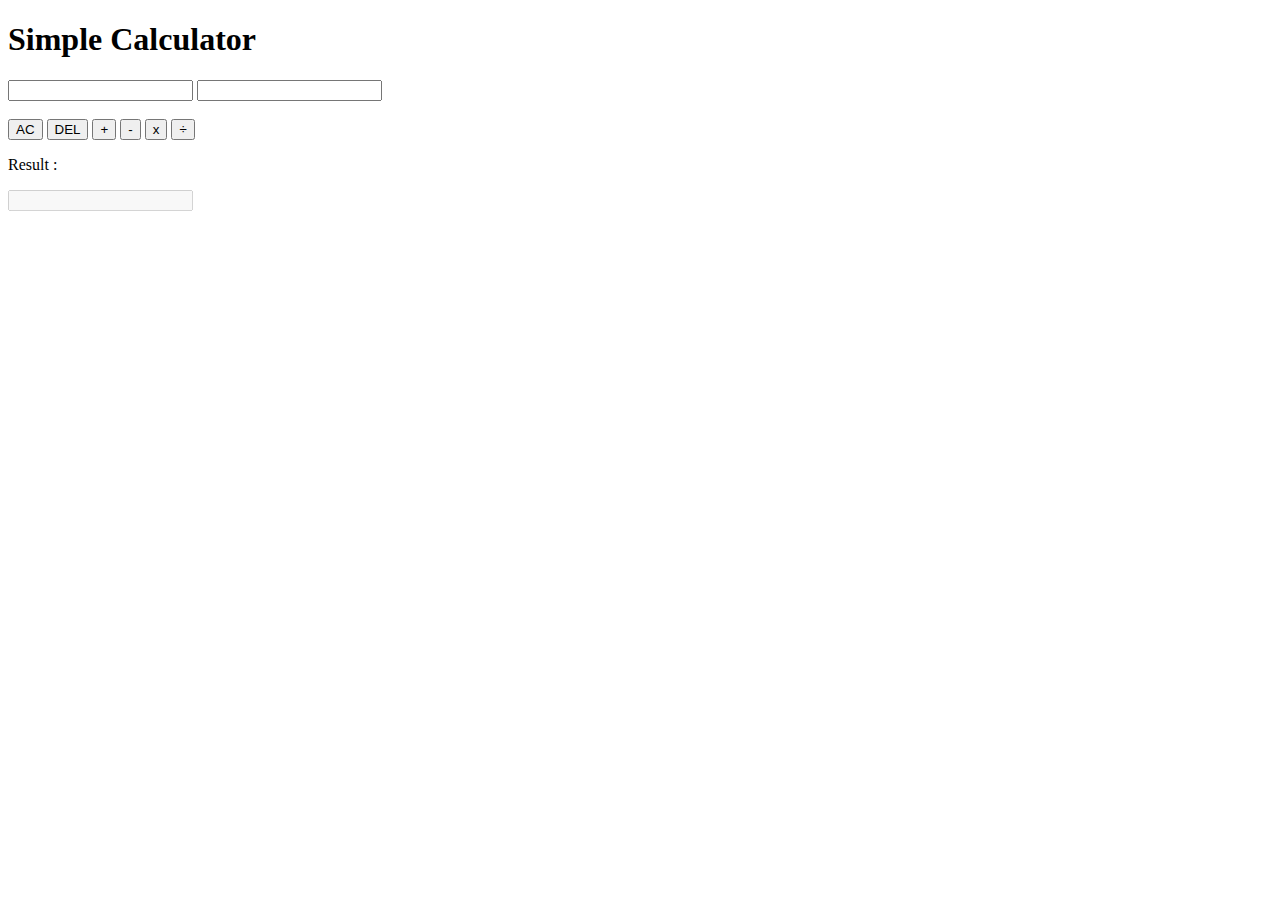
<file: calculator.html>
<!DOCTYPE html>
<html lang="en">
<head>
    <meta charset="UTF-8">
    <meta name="viewport" content="width=device-width, initial-scale=1.0">
    <title>Simple Calculator</title>
</head>
<body>
    <h1>Simple Calculator</h1>
    <div class="Calculator-Frame">
        <input type="text" id="input1" title="Enter first input:" oninput="this.value = this.value.replace(/[^0-9.]/g, '');">
        <input type="text" id="input2" title="Enter second input:" oninput="this.value = this.value.replace(/[^0-9.]/g, '');">
        <br><br>
        <button onclick="clearInputs()">AC</button>
        <button onclick="deleteLastDigit()">DEL</button>
        <button onclick="add()">+</button>
        <button onclick="subtract()">-</button>
        <button onclick="multiply()">x</button>
        <button onclick="divide()">÷</button>
    </div>
    <p>Result : </p>
    <input type="number" id="result" disabled>
    <script>
        function clearInputs() {
            document.getElementById("input1").value = "";
            document.getElementById("input2").value = "";
            document.getElementById("result").value = "0";
        }

        function deleteLastDigit() {
            const input1 = document.getElementById("input1");
            const input2 = document.getElementById("input2");

            input1.value = input1.value.slice(0, -1);
            input2.value = input2.value.slice(0, -1);
        }

        function add() {
            const input1 = parseFloat(document.getElementById("input1").value) || 0;
            const input2 = parseFloat(document.getElementById("input2").value) || 0;
            const result = input1 + input2;

            document.getElementById("result").value = result;
        }

        function subtract() {
            const input1 = parseFloat(document.getElementById("input1").value) || 0;
            const input2 = parseFloat(document.getElementById("input2").value) || 0;
            const result = input1 - input2;

            document.getElementById("result").value = result;
        }

        function multiply() {
            const input1 = parseFloat(document.getElementById("input1").value) || 0;
            const input2 = parseFloat(document.getElementById("input2").value) || 0;
            const result = input1 * input2;

            document.getElementById("result").value = result;
        }

        function divide() {
            const input1 = parseFloat(document.getElementById("input1").value) || 0;
            const input2 = parseFloat(document.getElementById("input2").value) || 0;
            if (input2 === 0) {
                document.getElementById("result").value = "Cannot divide by zero";
            } else {
                const result = input1 / input2;
                document.getElementById("result").value = result;
            }
        }
    </script>
</body>
</html>
</file>
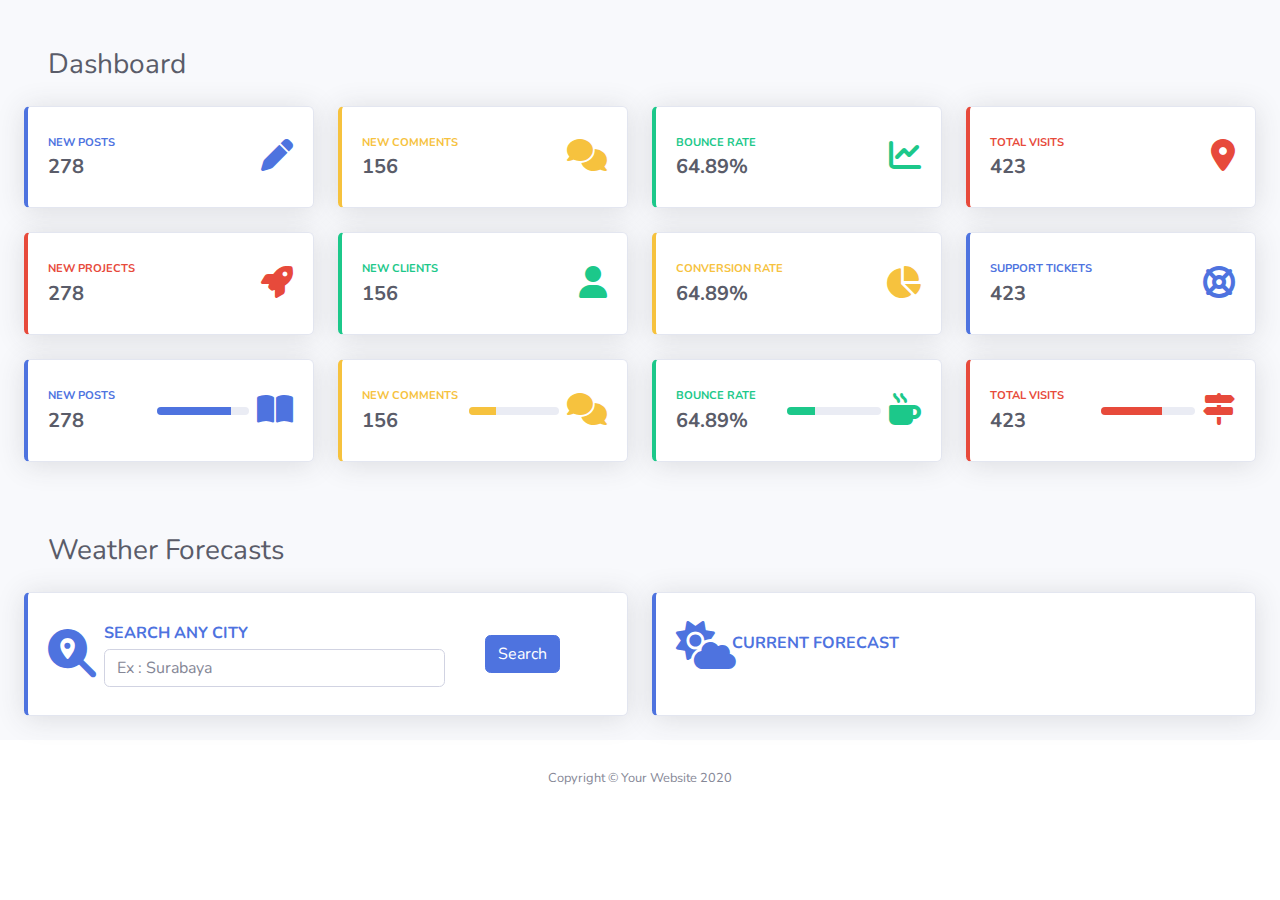
<file: Trial_Dashboard_Bootstrap/startbootstrap-sb-admin-2-gh-pages/cards.html>
<!DOCTYPE html>
<html lang="en">

<head>

    <meta charset="utf-8">
    <meta http-equiv="X-UA-Compatible" content="IE=edge">
    <meta name="viewport" content="width=device-width, initial-scale=1, shrink-to-fit=no">
    <meta name="description" content="">
    <meta name="author" content="">

    <title>SB Admin 2 - Cards</title>

   <link href="https://cdnjs.cloudflare.com/ajax/libs/font-awesome/6.4.2/css/all.min.css" rel="stylesheet" type="text/css">
    <link
        href="https://fonts.googleapis.com/css?family=Nunito:200,200i,300,300i,400,400i,600,600i,700,700i,800,800i,900,900i"
        rel="stylesheet">
    <link href="css/sb-admin-2.min.css" rel="stylesheet">

</head>

<body id="page-top">
    <div id="wrapper">
        <div id="content-wrapper" class="d-flex flex-column">
            <div id="content">
                <div class="container-fluid">
                    <div class="d-sm-flex align-items-center justify-content-between mb-4">
                        <h1 class="h3 mb-0 pt-5 pl-4 text-gray-800">Dashboard</h1>
                    </div>
                    <div class="row">
                        <div class="col-xl-3 col-md-6 mb-4">
                            <div class="card border-left-primary shadow h-100 py-2">
                                <div class="card-body">
                                    <div class="row no-gutters align-items-center">
                                        <div class="col mr-2">
                                            <div class="text-xs font-weight-bold text-primary text-uppercase mb-1">
                                                New Posts</div>
                                            <div class="h5 mb-0 font-weight-bold text-gray-800">278</div>
                                        </div>
                                        <div class="col-auto">
                                            <i class="fas fa-pen fa-2x text-primary"></i>
                                        </div>
                                    </div>
                                </div>
                            </div>
                        </div>
                        <div class="col-xl-3 col-md-6 mb-4">
                            <div class="card border-left-warning shadow h-100 py-2">
                                <div class="card-body">
                                    <div class="row no-gutters align-items-center">
                                        <div class="col mr-2">
                                            <div class="text-xs font-weight-bold text-warning text-uppercase mb-1">
                                                New Comments</div>
                                            <div class="h5 mb-0 font-weight-bold text-gray-800">156</div>
                                        </div>
                                        <div class="col-auto">
                                            <i class="fas fa-comments fa-2x text-warning"></i>
                                        </div>
                                    </div>
                                </div>
                            </div>
                        </div>
                        <div class="col-xl-3 col-md-6 mb-4">
                            <div class="card border-left-success shadow h-100 py-2">
                                <div class="card-body">
                                    <div class="row no-gutters align-items-center">
                                        <div class="col mr-2">
                                            <div class="text-xs font-weight-bold text-success text-uppercase mb-1">Bounce Rate
                                            </div>
                                            <div class="row no-gutters align-items-center">
                                                <div class="col-auto">
                                                    <div class="h5 mb-0 mr-3 font-weight-bold text-gray-800">64.89%</div>
                                                </div>
                                            </div>
                                        </div>
                                        <div class="col-auto">
                                            <i class="fas fa-chart-line fa-2x text-success"></i>
                                        </div>
                                    </div>
                                </div>
                            </div>
                        </div>
                        <div class="col-xl-3 col-md-6 mb-4">
                            <div class="card border-left-danger shadow h-100 py-2">
                                <div class="card-body">
                                    <div class="row no-gutters align-items-center">
                                        <div class="col mr-2">
                                            <div class="text-xs font-weight-bold text-danger text-uppercase mb-1">
                                                Total Visits</div>
                                            <div class="h5 mb-0 font-weight-bold text-gray-800">423</div>
                                        </div>
                                        <div class="col-auto">
                                            <i class="fas fa-location-dot fa-2x text-danger"></i>
                                        </div>
                                    </div>
                                </div>
                            </div>
                        </div>
                        <div class="col-xl-3 col-md-6 mb-4">
                            <div class="card border-left-danger shadow h-100 py-2">
                                <div class="card-body">
                                    <div class="row no-gutters align-items-center">
                                        <div class="col mr-2">
                                            <div class="text-xs font-weight-bold text-danger text-uppercase mb-1">
                                                New Projects</div>
                                            <div class="h5 mb-0 font-weight-bold text-gray-800">278</div>
                                        </div>
                                        <div class="col-auto">
                                            <i class="fas fa-rocket fa-2x text-danger"></i>
                                        </div>
                                    </div>
                                </div>
                            </div>
                        </div>
                        <div class="col-xl-3 col-md-6 mb-4">
                            <div class="card border-left-success shadow h-100 py-2">
                                <div class="card-body">
                                    <div class="row no-gutters align-items-center">
                                        <div class="col mr-2">
                                            <div class="text-xs font-weight-bold text-success text-uppercase mb-1">
                                                New Clients</div>
                                            <div class="h5 mb-0 font-weight-bold text-gray-800">156</div>
                                        </div>
                                        <div class="col-auto">
                                            <i class="fas fa-user fa-2x text-success"></i>
                                        </div>
                                    </div>
                                </div>
                            </div>
                        </div>
                        <div class="col-xl-3 col-md-6 mb-4">
                            <div class="card border-left-warning shadow h-100 py-2">
                                <div class="card-body">
                                    <div class="row no-gutters align-items-center">
                                        <div class="col mr-2">
                                            <div class="text-xs font-weight-bold text-warning text-uppercase mb-1">
                                                Conversion Rate</div>
                                            <div class="h5 mb-0 font-weight-bold text-gray-800">64.89%</div>
                                        </div>
                                        <div class="col-auto">
                                            <i class="fas fa-chart-pie fa-2x text-warning"></i>
                                        </div>
                                    </div>
                                </div>
                            </div>
                        </div>
                        <div class="col-xl-3 col-md-6 mb-4">
                            <div class="card border-left-primary shadow h-100 py-2">
                                <div class="card-body">
                                    <div class="row no-gutters align-items-center">
                                        <div class="col mr-2">
                                            <div class="text-xs font-weight-bold text-primary text-uppercase mb-1">
                                                Support Tickets</div>
                                            <div class="h5 mb-0 font-weight-bold text-gray-800">423</div>
                                        </div>
                                        <div class="col-auto">
                                            <i class="fas fa-life-ring fa-2x text-primary"></i>
                                        </div>
                                    </div>
                                </div>
                            </div>
                        </div>
                        <div class="col-xl-3 col-md-6 mb-4">
                            <div class="card border-left-primary shadow h-100 py-2">
                                <div class="card-body">
                                    <div class="row no-gutters align-items-center">
                                        <div class="col mr-2">
                                            <div class="text-xs font-weight-bold text-primary text-uppercase mb-1">
                                                New Posts</div>
                                            <div class="h5 mb-0 font-weight-bold text-gray-800">278</div>
                                        </div>
                                        <div class="col">
                                            <div class="progress progress-sm mr-2">
                                                <div class="progress-bar bg-primary" role="progressbar"
                                                    style="width: 80%" aria-valuenow="50" aria-valuemin="0"
                                                    aria-valuemax="100"></div>
                                            </div>
                                        </div>
                                        <div class="col-auto">
                                            <i class="fas fa-book-open fa-2x text-primary"></i>
                                        </div>
                                    </div>
                                </div>
                            </div>
                        </div>
                        <div class="col-xl-3 col-md-6 mb-4">
                            <div class="card border-left-warning shadow h-100 py-2">
                                <div class="card-body">
                                    <div class="row no-gutters align-items-center">
                                        <div class="col mr-2">
                                            <div class="text-xs font-weight-bold text-warning text-uppercase mb-1">
                                                New Comments</div>
                                            <div class="h5 mb-0 font-weight-bold text-gray-800">156</div>
                                        </div>
                                        <div class="col">
                                            <div class="progress progress-sm mr-2">
                                                <div class="progress-bar bg-warning" role="progressbar"
                                                    style="width: 30%" aria-valuenow="50" aria-valuemin="0"
                                                    aria-valuemax="100"></div>
                                            </div>
                                        </div>
                                        <div class="col-auto">
                                            <i class="fas fa-comments fa-2x text-warning"></i>
                                        </div>
                                    </div>
                                </div>
                            </div>
                        </div>
                        <div class="col-xl-3 col-md-6 mb-4">
                            <div class="card border-left-success shadow h-100 py-2">
                                <div class="card-body">
                                    <div class="row no-gutters align-items-center">
                                        <div class="col mr-2">
                                            <div class="text-xs font-weight-bold text-success text-uppercase mb-1">
                                                Bounce Rate</div>
                                            <div class="h5 mb-0 font-weight-bold text-gray-800">64.89%</div>
                                        </div>
                                        <div class="col">
                                            <div class="progress progress-sm mr-2">
                                                <div class="progress-bar bg-success" role="progressbar"
                                                    style="width: 30%" aria-valuenow="50" aria-valuemin="0"
                                                    aria-valuemax="100"></div>
                                            </div>
                                        </div>
                                        <div class="col-auto">
                                            <i class="fas fa-mug-hot fa-2x text-success"></i>
                                        </div>
                                    </div>
                                </div>
                            </div>
                        </div>
                        <div class="col-xl-3 col-md-6 mb-4">
                            <div class="card border-left-danger shadow h-100 py-2">
                                <div class="card-body">
                                    <div class="row no-gutters align-items-center">
                                        <div class="col mr-2">
                                            <div class="text-xs font-weight-bold text-danger text-uppercase mb-1">
                                                Total Visits</div>
                                            <div class="h5 mb-0 font-weight-bold text-gray-800">423</div>
                                        </div>
                                        <div class="col">
                                            <div class="progress progress-sm mr-2">
                                                <div class="progress-bar bg-danger" role="progressbar"
                                                    style="width: 64.89%" aria-valuenow="50" aria-valuemin="0"
                                                    aria-valuemax="100"></div>
                                            </div>
                                        </div>
                                        <div class="col-auto">
                                            <i class="fas fa-signs-post fa-2x text-danger"></i>
                                        </div>
                                    </div>
                                </div>
                            </div>
                        </div>
                    </div>
                    <div class="d-sm-flex align-items-center justify-content-between mb-4">
                        <h1 class="h3 mb-0 pt-5 pl-4 text-gray-800">Weather Forecasts</h1>
                    </div>
                    <div class="row">
                        <div class="col-xl-6 col-md-6 mb-4">
                            <div class="card border-left-primary shadow h-100 py-2">
                                <div class="card-body">
                                    <div class="row no-gutters align-items-center">
                                        <div class="col-auto" style="width: 10%;">
                                            <i class="fas fa-magnifying-glass-location fa-3x text-primary"></i>
                                        </div>
                                        <div class="col-8 mr-2">
                                            <div class="text-s font-weight-bold text-primary text-uppercase mb-1">
                                                Search any city</div>
                                            <input class="form-control col-11 mr-sm-2" type="search" placeholder="Ex : Surabaya" aria-label="Search">
                                        </div>
                                        <div class="col-2 mr-2">
                                            <button id="submitCity" class="btn btn-primary">Search</button>
                                        </div>
                                    </div>
                                </div>
                            </div>
                        </div>
                        <div class="col-xl-6 col-md-6 mb-4">
                            <div class="card border-left-primary shadow h-100 py-2">
                                <div class="card-body">
                                    <div class="row no-gutters align-items-center">
                                        <div class="col-auto" style="width: 10%;">
                                            <i class="fas fa-cloud-sun fa-3x text-primary"></i>
                                        </div>
                                        <div class="col-8 mr-2">
                                            <div class="text-s font-weight-bold text-primary text-uppercase mb-1">
                                                Current Forecast</div>
                                        </div>
                                        <div id="currentWeather" class="col-12"></div>
                                    </div>
                                </div>
                            </div>
                        </div>
                    </div>
                </div>
            </div>
            <!-- Footer -->
            <footer class="sticky-footer bg-white">
                <div class="container my-auto">
                    <div class="copyright text-center my-auto">
                        <span>Copyright &copy; Your Website 2020</span>
                    </div>
                </div>
            </footer>
        </div>
    </div>
    <a class="scroll-to-top rounded" href="#page-top">
        <i class="fas fa-angle-up"></i>
    </a>

    <!-- Logout Modal-->
    <div class="modal fade" id="logoutModal" tabindex="-1" role="dialog" aria-labelledby="exampleModalLabel"
        aria-hidden="true">
        <div class="modal-dialog" role="document">
            <div class="modal-content">
                <div class="modal-header">
                    <h5 class="modal-title" id="exampleModalLabel">Ready to Leave?</h5>
                    <button class="close" type="button" data-dismiss="modal" aria-label="Close">
                        <span aria-hidden="true">×</span>
                    </button>
                </div>
                <div class="modal-body">Select "Logout" below if you are ready to end your current session.</div>
                <div class="modal-footer">
                    <button class="btn btn-secondary" type="button" data-dismiss="modal">Cancel</button>
                    <a class="btn btn-primary" href="login.html">Logout</a>
                </div>
            </div>
        </div>
    </div>

    <!-- Bootstrap core JavaScript-->
    <script src="vendor/jquery/jquery.min.js"></script>
    <script src="vendor/bootstrap/js/bootstrap.bundle.min.js"></script>

    <!-- Core plugin JavaScript-->
    <script src="vendor/jquery-easing/jquery.easing.min.js"></script>

    <!-- Custom scripts for all pages-->
    <script src="js/sb-admin-2.min.js"></script>

    <script>
        $(document).ready(function () {
            $("#submitCity").click(function () {
                return getWeather();
            });
        });
    
        function getWeather() {
            var city = $("#city").val();
    
            if (city !== '') {
                $.ajax({
                    url: 'http://api.openweathermap.org/data/2.5/weather?q=' + city + "&units=metric" + "&APPID=c10bb3bd22f90d636baa008b1529ee25",
                    type: "GET",
                    dataType: "jsonp",
                    success: function (data) {
                        var widget = showResults(data);
    
                        $("#showWeather").html(widget);
    
                        $("#city").val('');
                    }
                });
            } else {
                $("#error").html("<div class='alert alert-danger' id='errorCity'><a href='#' class='close' data-dismiss='alert' aria-label='close'>&times;</a>City field cannot be empty</div>");
            }
        }
    
        function showCurrentWeather(data) {
            const temperature = data.main.temp;
            const weatherDescription = data.weather[0].description;

    const currentWeatherHTML = `
        <h3><strong>Temperature</strong>: ${temperature} &deg;C</h3>
        <h3><strong>Description</strong>: ${weatherDescription}</h3>
    `;

    $("#currentWeather").html(currentWeatherHTML);
}

// Modify the success callback in the getWeather function
success: function (data) {
    var widget = showResults(data);

    $("#showWeather").html(widget);

    // Call the function to display current weather in the "Current Forecast" section
    showCurrentWeather(data);

    $("#city").val('');
}

    </script>
    
</body>

</html>
</file>
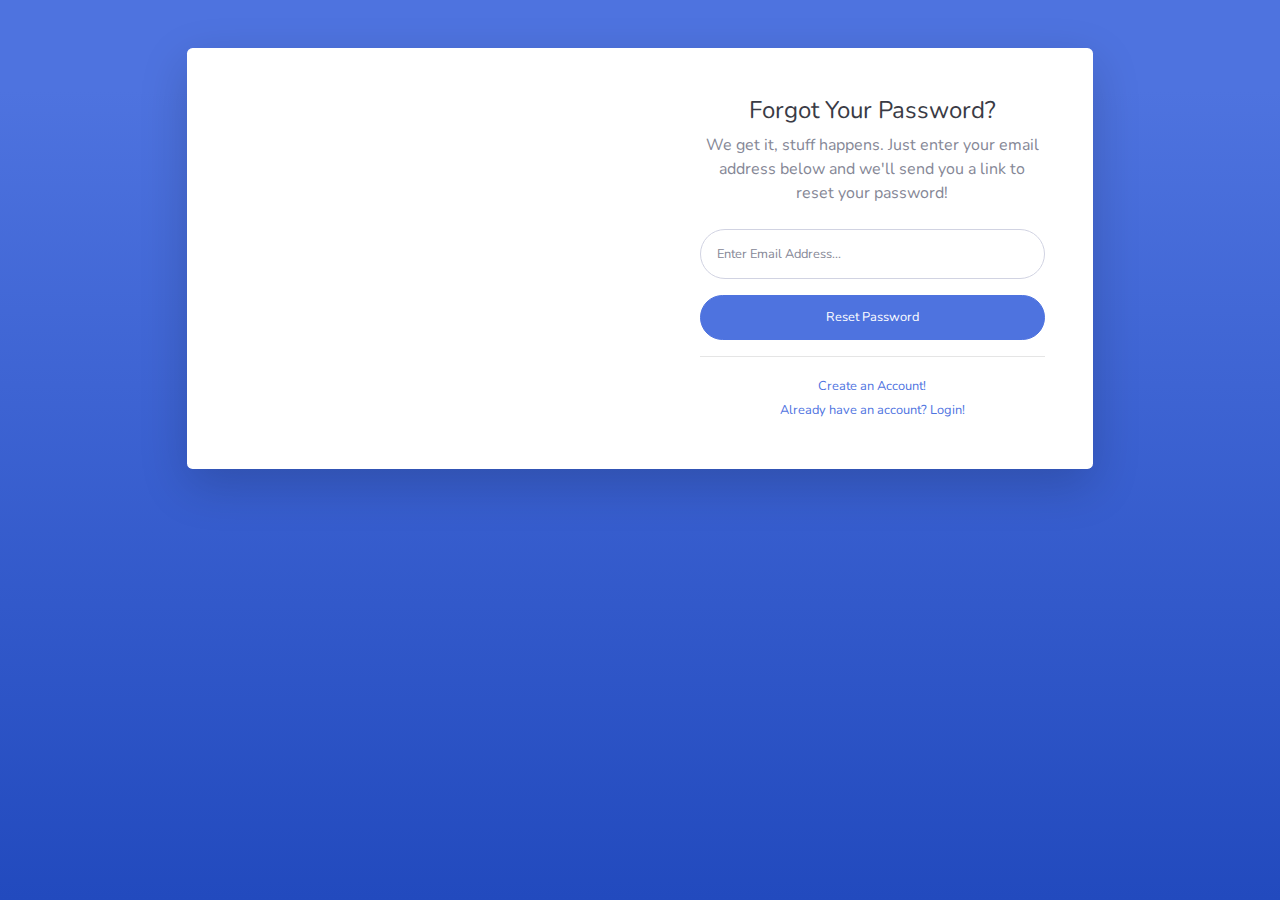
<file: Trial_Dashboard_Bootstrap/startbootstrap-sb-admin-2-gh-pages/forgot-password.html>
<!DOCTYPE html>
<html lang="en">

<head>

    <meta charset="utf-8">
    <meta http-equiv="X-UA-Compatible" content="IE=edge">
    <meta name="viewport" content="width=device-width, initial-scale=1, shrink-to-fit=no">
    <meta name="description" content="">
    <meta name="author" content="">

    <title>SB Admin 2 - Forgot Password</title>

    <!-- Custom fonts for this template-->
    <link href="vendor/fontawesome-free/css/all.min.css" rel="stylesheet" type="text/css">
    <link
        href="https://fonts.googleapis.com/css?family=Nunito:200,200i,300,300i,400,400i,600,600i,700,700i,800,800i,900,900i"
        rel="stylesheet">

    <!-- Custom styles for this template-->
    <link href="css/sb-admin-2.min.css" rel="stylesheet">

</head>

<body class="bg-gradient-primary">

    <div class="container">

        <!-- Outer Row -->
        <div class="row justify-content-center">

            <div class="col-xl-10 col-lg-12 col-md-9">

                <div class="card o-hidden border-0 shadow-lg my-5">
                    <div class="card-body p-0">
                        <!-- Nested Row within Card Body -->
                        <div class="row">
                            <div class="col-lg-6 d-none d-lg-block bg-password-image"></div>
                            <div class="col-lg-6">
                                <div class="p-5">
                                    <div class="text-center">
                                        <h1 class="h4 text-gray-900 mb-2">Forgot Your Password?</h1>
                                        <p class="mb-4">We get it, stuff happens. Just enter your email address below
                                            and we'll send you a link to reset your password!</p>
                                    </div>
                                    <form class="user">
                                        <div class="form-group">
                                            <input type="email" class="form-control form-control-user"
                                                id="exampleInputEmail" aria-describedby="emailHelp"
                                                placeholder="Enter Email Address...">
                                        </div>
                                        <a href="login.html" class="btn btn-primary btn-user btn-block">
                                            Reset Password
                                        </a>
                                    </form>
                                    <hr>
                                    <div class="text-center">
                                        <a class="small" href="register.html">Create an Account!</a>
                                    </div>
                                    <div class="text-center">
                                        <a class="small" href="login.html">Already have an account? Login!</a>
                                    </div>
                                </div>
                            </div>
                        </div>
                    </div>
                </div>

            </div>

        </div>

    </div>

    <!-- Bootstrap core JavaScript-->
    <script src="vendor/jquery/jquery.min.js"></script>
    <script src="vendor/bootstrap/js/bootstrap.bundle.min.js"></script>

    <!-- Core plugin JavaScript-->
    <script src="vendor/jquery-easing/jquery.easing.min.js"></script>

    <!-- Custom scripts for all pages-->
    <script src="js/sb-admin-2.min.js"></script>

</body>

</html>
</file>
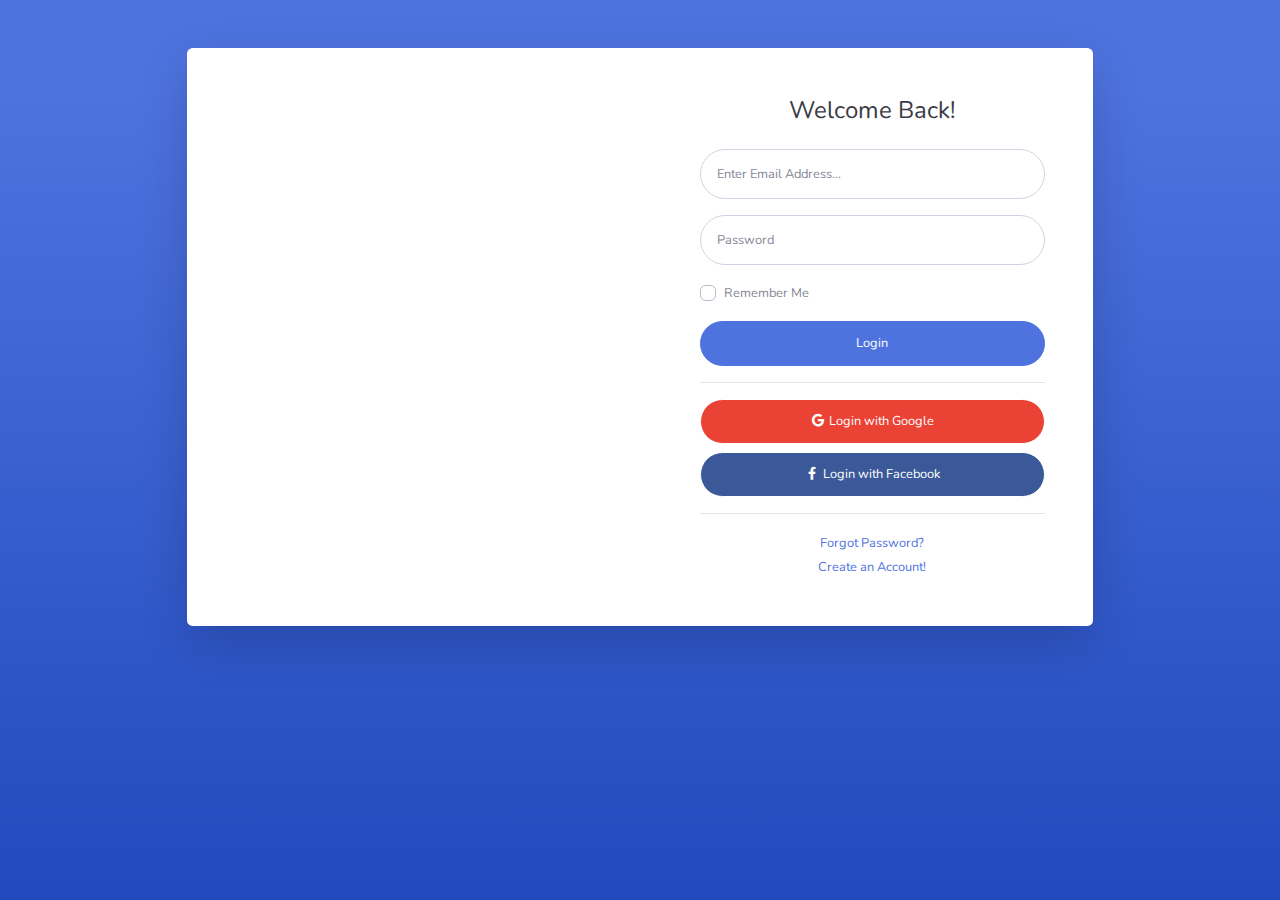
<file: Trial_Dashboard_Bootstrap/startbootstrap-sb-admin-2-gh-pages/login.html>
<!DOCTYPE html>
<html lang="en">

<head>

    <meta charset="utf-8">
    <meta http-equiv="X-UA-Compatible" content="IE=edge">
    <meta name="viewport" content="width=device-width, initial-scale=1, shrink-to-fit=no">
    <meta name="description" content="">
    <meta name="author" content="">

    <title>SB Admin 2 - Login</title>

    <!-- Custom fonts for this template-->
    <link href="vendor/fontawesome-free/css/all.min.css" rel="stylesheet" type="text/css">
    <link
        href="https://fonts.googleapis.com/css?family=Nunito:200,200i,300,300i,400,400i,600,600i,700,700i,800,800i,900,900i"
        rel="stylesheet">

    <!-- Custom styles for this template-->
    <link href="css/sb-admin-2.min.css" rel="stylesheet">

</head>

<body class="bg-gradient-primary">

    <div class="container">

        <!-- Outer Row -->
        <div class="row justify-content-center">

            <div class="col-xl-10 col-lg-12 col-md-9">

                <div class="card o-hidden border-0 shadow-lg my-5">
                    <div class="card-body p-0">
                        <!-- Nested Row within Card Body -->
                        <div class="row">
                            <div class="col-lg-6 d-none d-lg-block bg-login-image"></div>
                            <div class="col-lg-6">
                                <div class="p-5">
                                    <div class="text-center">
                                        <h1 class="h4 text-gray-900 mb-4">Welcome Back!</h1>
                                    </div>
                                    <form class="user">
                                        <div class="form-group">
                                            <input type="email" class="form-control form-control-user"
                                                id="exampleInputEmail" aria-describedby="emailHelp"
                                                placeholder="Enter Email Address...">
                                        </div>
                                        <div class="form-group">
                                            <input type="password" class="form-control form-control-user"
                                                id="exampleInputPassword" placeholder="Password">
                                        </div>
                                        <div class="form-group">
                                            <div class="custom-control custom-checkbox small">
                                                <input type="checkbox" class="custom-control-input" id="customCheck">
                                                <label class="custom-control-label" for="customCheck">Remember
                                                    Me</label>
                                            </div>
                                        </div>
                                        <a href="index.html" class="btn btn-primary btn-user btn-block">
                                            Login
                                        </a>
                                        <hr>
                                        <a href="index.html" class="btn btn-google btn-user btn-block">
                                            <i class="fab fa-google fa-fw"></i> Login with Google
                                        </a>
                                        <a href="index.html" class="btn btn-facebook btn-user btn-block">
                                            <i class="fab fa-facebook-f fa-fw"></i> Login with Facebook
                                        </a>
                                    </form>
                                    <hr>
                                    <div class="text-center">
                                        <a class="small" href="forgot-password.html">Forgot Password?</a>
                                    </div>
                                    <div class="text-center">
                                        <a class="small" href="register.html">Create an Account!</a>
                                    </div>
                                </div>
                            </div>
                        </div>
                    </div>
                </div>

            </div>

        </div>

    </div>

    <!-- Bootstrap core JavaScript-->
    <script src="vendor/jquery/jquery.min.js"></script>
    <script src="vendor/bootstrap/js/bootstrap.bundle.min.js"></script>

    <!-- Core plugin JavaScript-->
    <script src="vendor/jquery-easing/jquery.easing.min.js"></script>

    <!-- Custom scripts for all pages-->
    <script src="js/sb-admin-2.min.js"></script>

</body>

</html>
</file>
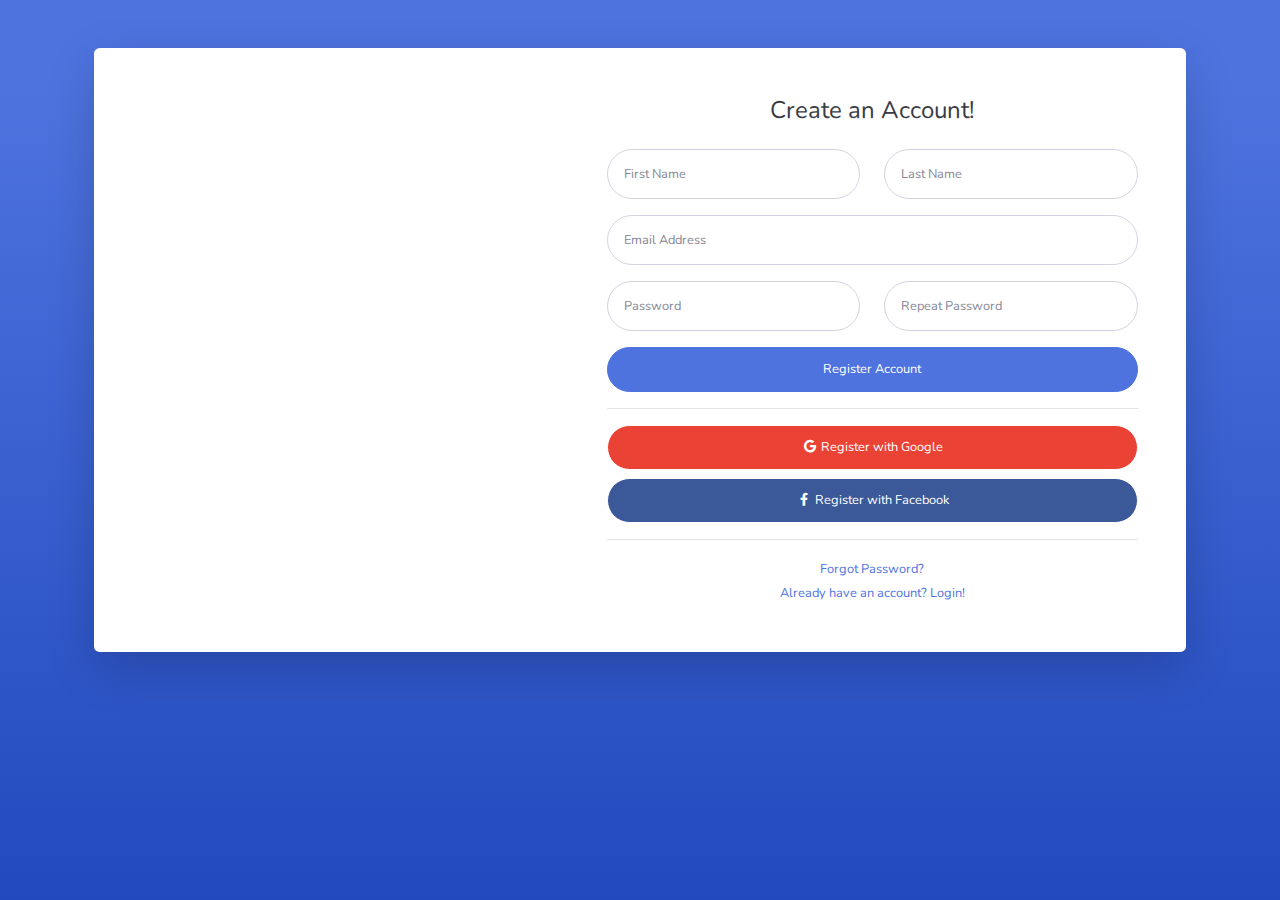
<file: Trial_Dashboard_Bootstrap/startbootstrap-sb-admin-2-gh-pages/register.html>
<!DOCTYPE html>
<html lang="en">

<head>

    <meta charset="utf-8">
    <meta http-equiv="X-UA-Compatible" content="IE=edge">
    <meta name="viewport" content="width=device-width, initial-scale=1, shrink-to-fit=no">
    <meta name="description" content="">
    <meta name="author" content="">

    <title>SB Admin 2 - Register</title>

    <!-- Custom fonts for this template-->
    <link href="vendor/fontawesome-free/css/all.min.css" rel="stylesheet" type="text/css">
    <link
        href="https://fonts.googleapis.com/css?family=Nunito:200,200i,300,300i,400,400i,600,600i,700,700i,800,800i,900,900i"
        rel="stylesheet">

    <!-- Custom styles for this template-->
    <link href="css/sb-admin-2.min.css" rel="stylesheet">

</head>

<body class="bg-gradient-primary">

    <div class="container">

        <div class="card o-hidden border-0 shadow-lg my-5">
            <div class="card-body p-0">
                <!-- Nested Row within Card Body -->
                <div class="row">
                    <div class="col-lg-5 d-none d-lg-block bg-register-image"></div>
                    <div class="col-lg-7">
                        <div class="p-5">
                            <div class="text-center">
                                <h1 class="h4 text-gray-900 mb-4">Create an Account!</h1>
                            </div>
                            <form class="user">
                                <div class="form-group row">
                                    <div class="col-sm-6 mb-3 mb-sm-0">
                                        <input type="text" class="form-control form-control-user" id="exampleFirstName"
                                            placeholder="First Name">
                                    </div>
                                    <div class="col-sm-6">
                                        <input type="text" class="form-control form-control-user" id="exampleLastName"
                                            placeholder="Last Name">
                                    </div>
                                </div>
                                <div class="form-group">
                                    <input type="email" class="form-control form-control-user" id="exampleInputEmail"
                                        placeholder="Email Address">
                                </div>
                                <div class="form-group row">
                                    <div class="col-sm-6 mb-3 mb-sm-0">
                                        <input type="password" class="form-control form-control-user"
                                            id="exampleInputPassword" placeholder="Password">
                                    </div>
                                    <div class="col-sm-6">
                                        <input type="password" class="form-control form-control-user"
                                            id="exampleRepeatPassword" placeholder="Repeat Password">
                                    </div>
                                </div>
                                <a href="login.html" class="btn btn-primary btn-user btn-block">
                                    Register Account
                                </a>
                                <hr>
                                <a href="index.html" class="btn btn-google btn-user btn-block">
                                    <i class="fab fa-google fa-fw"></i> Register with Google
                                </a>
                                <a href="index.html" class="btn btn-facebook btn-user btn-block">
                                    <i class="fab fa-facebook-f fa-fw"></i> Register with Facebook
                                </a>
                            </form>
                            <hr>
                            <div class="text-center">
                                <a class="small" href="forgot-password.html">Forgot Password?</a>
                            </div>
                            <div class="text-center">
                                <a class="small" href="login.html">Already have an account? Login!</a>
                            </div>
                        </div>
                    </div>
                </div>
            </div>
        </div>

    </div>

    <!-- Bootstrap core JavaScript-->
    <script src="vendor/jquery/jquery.min.js"></script>
    <script src="vendor/bootstrap/js/bootstrap.bundle.min.js"></script>

    <!-- Core plugin JavaScript-->
    <script src="vendor/jquery-easing/jquery.easing.min.js"></script>

    <!-- Custom scripts for all pages-->
    <script src="js/sb-admin-2.min.js"></script>

</body>

</html>
</file>
